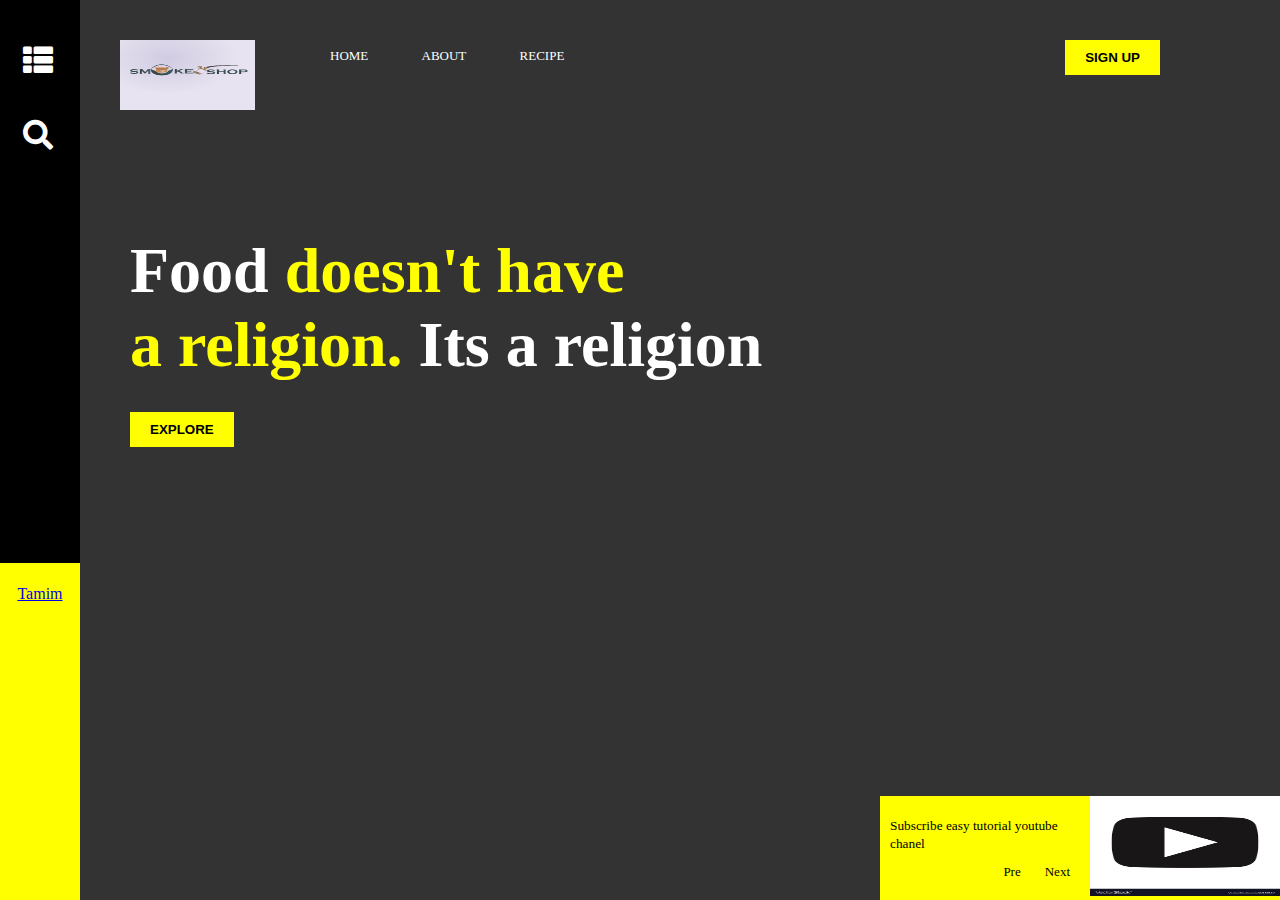
<file: index.html>
<!DOCTYPE html>
<html lang="en-us">
<head>
    <meta charset="UTF-8">
    <meta name="viewport" content="width=device-width, initial-scale=1.0">
    <link rel="stylesheet" href="style.css">
    <link rel="stylesheet" href="https://cdnjs.cloudflare.com/ajax/libs/font-awesome/5.15.1/css/all.min.css">
</head>

<body>
    <div class="hero">
        <div class="nav-bar">
            <div class="nav-logo">
                <img src="logo.jpg">
            </div>
            <div class="nav-links" id="nav-links">
                <i class="fas fa-window-close" onclick="closeMenu()"></i>
                <ul>
                    <a href="#"> <li>HOME</li> </a>
                    <a href="#"> <li>ABOUT</li> </a>
                    <a href="#"> <li>RECIPE</li> </a>
                </ul>
                <button type="button" class="btn">SIGN UP</button>
                <i class="fa fa-bars" onclick="showMenu()"></i>

            </div>
        </div>

        <div class="banner-title">
            <h1>Food <span>doesn't have <br> a religion.</span> Its a religion</h1>
            <button type="button" class="btn">EXPLORE</button>
        </div>

        <div class="vertical-bar">
            <div class="search-icon">
                <i class="fa fa-th-list"></i>
                <i class="fa fa-search"></i>
            
            </div>
            <div class="social-icon">
                <a href="#">Tamim</a>
                <i class="fa fa-facebook"></i>
                <i class="fa fa-instagram"></i>
                <i class="fa fa-twitter"></i>
                <i class="fa fa-pinterest"></i>
            </div>
        </div>

        <div class="notification">

            <div class="content">
                <small>Subscribe easy tutorial youtube chanel</small>
                <p><a href="#">Pre</a> <a href="#">Next</a></p>
            </div>
            <div class="notification-img">
                <img src="video.jpg">
            </div>

        </div>

    </div>

    <script>
        var show = document.getElementById("nav-links")
        function showMenu() {
            show.style.right = "0";
        }

        function closeMenu() {
            show.style.right = "-200px";
        }
    </script>
</body>
</html>
</file>
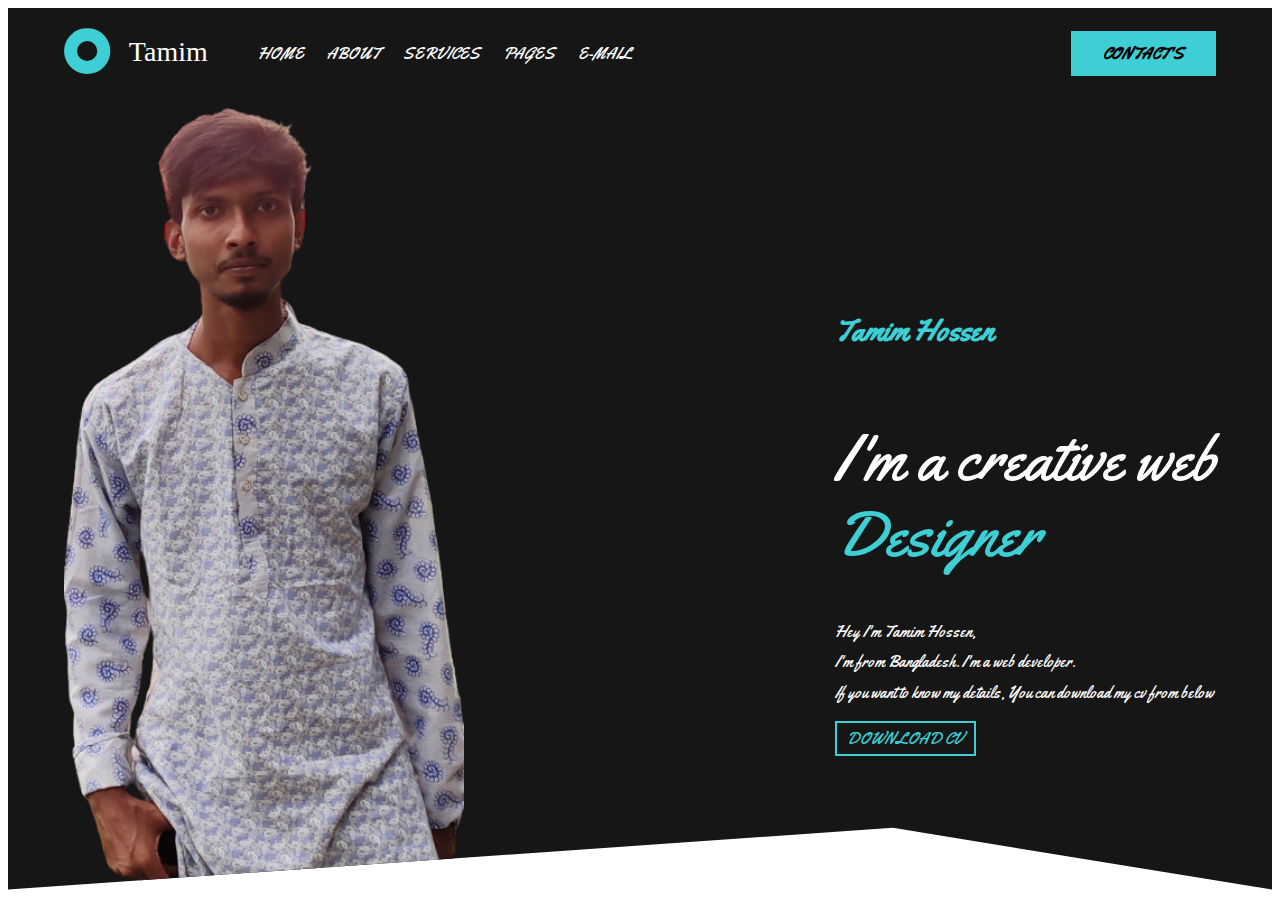
<file: portfolio/index.html>
<!DOCTYPE html>
<html>
<head>
	<meta charset="utf-8">
	<meta name="viewport" content="width=device-width initial-scale=1.0">
	<link rel="stylesheet" type="text/css" href="style.css">
	<link href="https://fonts.googleapis.com/css2?family=Yellowtail&display=swap" rel="stylesheet">
	<link
    rel="stylesheet"
    href="https://cdnjs.cloudflare.com/ajax/libs/animate.css/4.0.0/animate.min.css"
  />

	<title>My Webpage</title>
</head>
<body>
	<header>
		<div class="container">
		<nav class="flex justify">
		<div class="left flex">
			<div class="branding animate__heartBeat">
			<img src="images/logo.svg" alt="logo">	
			</div>
			<div>
			<a href="#">Home</a>
			<a href="#">About</a>
			<a href="Services/services.html">Services</a>
			<a href="#">Pages</a>
			<a href="form/form.html">E-mail</a>
			</div>
		</div>
		<div class="right">
			<a href="https://www.linkedin.com/in/md-tamim-hossen" target="_blank" class="btn btn-one">contact's</a>
		</div>
		</nav>
		<div class="hero justify">
			<div class="hero-left">
				<img src="images/man.png" alt="A man photo">
			</div>
			<div class="hero-right">
				<h6> Tamim Hossen</h6>
				<h1>I'm a creative <span>web</span><br><span class="one">Designer</span></h1>
				<p>Hey I'm Tamim Hossen,<br> I'm from Bangladesh. I'm a web developer. <br> If you want to know my details, You can download my cv from below</p>
				<div>
					<a href="https://drive.google.com/file/d/1VuZ5zSnmZ_U2RIPKtNJzuuhy3gzB_48e/view?usp=sharing" class="button"> DOWNLOAD CV</a>
				</div>
			</div>
		</div>
		</div>
	</header>
</body>
</html>
</file>
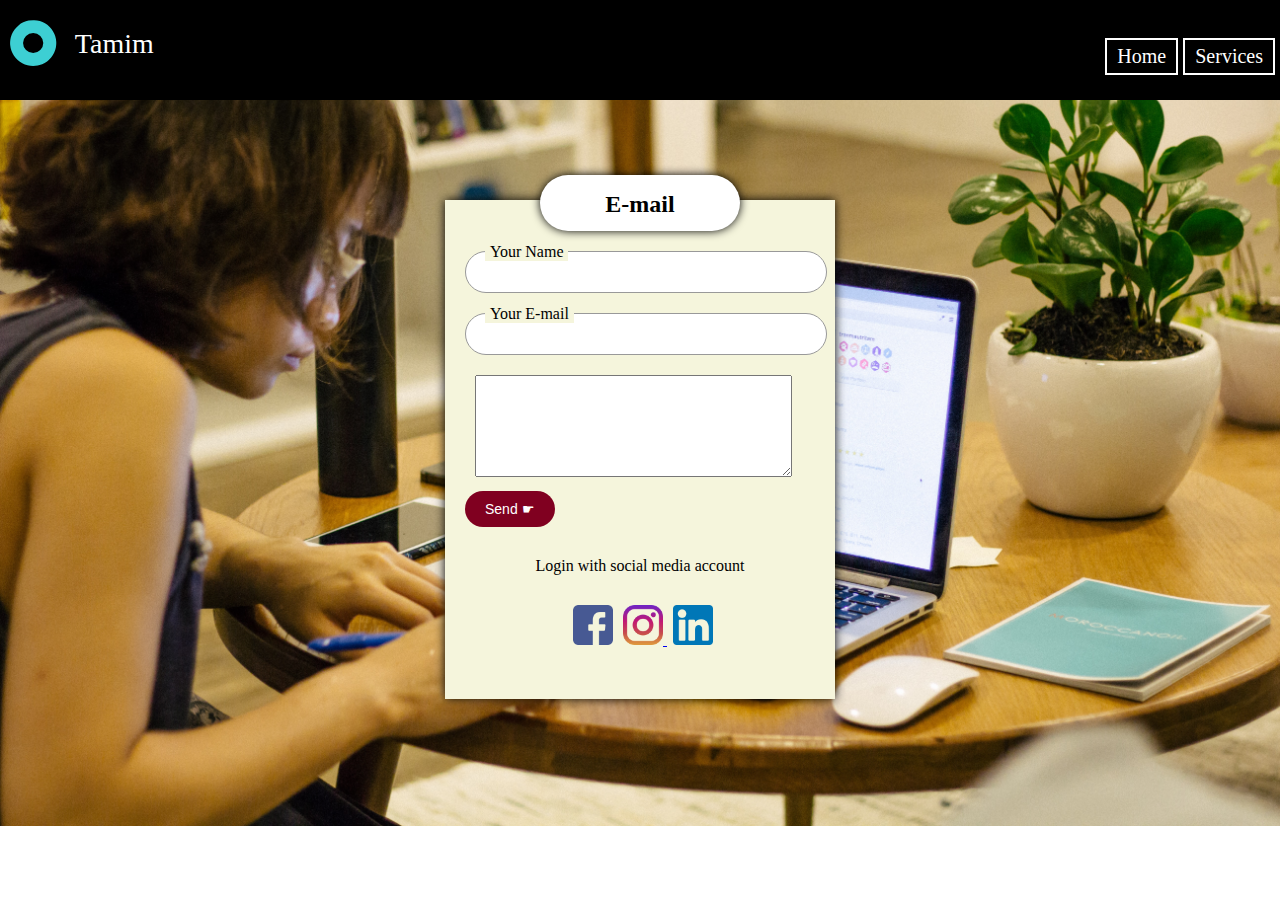
<file: portfolio/form/form.html>
<!DOCTYPE html>
<html>
<head>
	<title>E-mail</title>
	<link rel="stylesheet" type="text/css" href="style.css">
	<link
    rel="stylesheet"
    href="https://cdnjs.cloudflare.com/ajax/libs/animate.css/4.0.0/animate.min.css"
  />
  <meta charset="utf-8">
	<meta name="viewport" content="width=device-width initial-scale=1.0">
</head>
<body>
	<section class="upper">
		<nav>
			<div>
				<img class="animate__heartBeat upper-log" src="../images/logo.svg" alt="logo">
			</div>
			<div class="anchor">
				<a href="../index.html">Home</a>	
				<a href="../Services/services.html">Services</a>	
			</div>
		</nav>
	</section>
<div class="form-box">
	<h2>E-mail</h2>
	<form>
		<div class="input-group">
		<label> Your Name</label>
		<input class="input" type="text" name="Your name" required>
		</div>


		<div class="input-group">
		<label> Your E-mail</label>
		<input class="input" type="E-mail" name="Your E-mail" required>
		</div>
		<div>
			<textarea placeholder="Your meaage here" required> </textarea>
		</div>

		<button class="btn"> Send &#9755;</button>
	</form>
	<p>Login with social media account</p>
	<div class="social">
		<a href="https://www.facebook.com/tamimhossenl"><img src="../icon/facebook.png" alt="facebook-logo"></a>
		<a href="https://www.instagram.com/badhon.tamim"><img src="../icon/instagram.png" alt="instagram-logo"> </a>
		<a href="https://www.linkedin.com/in/md-tamim-hossen/"><img src="../icon/linkedin.png" alt="linkedin-logo"></a>
	</div>
</div>
</body>
</html>
</file>
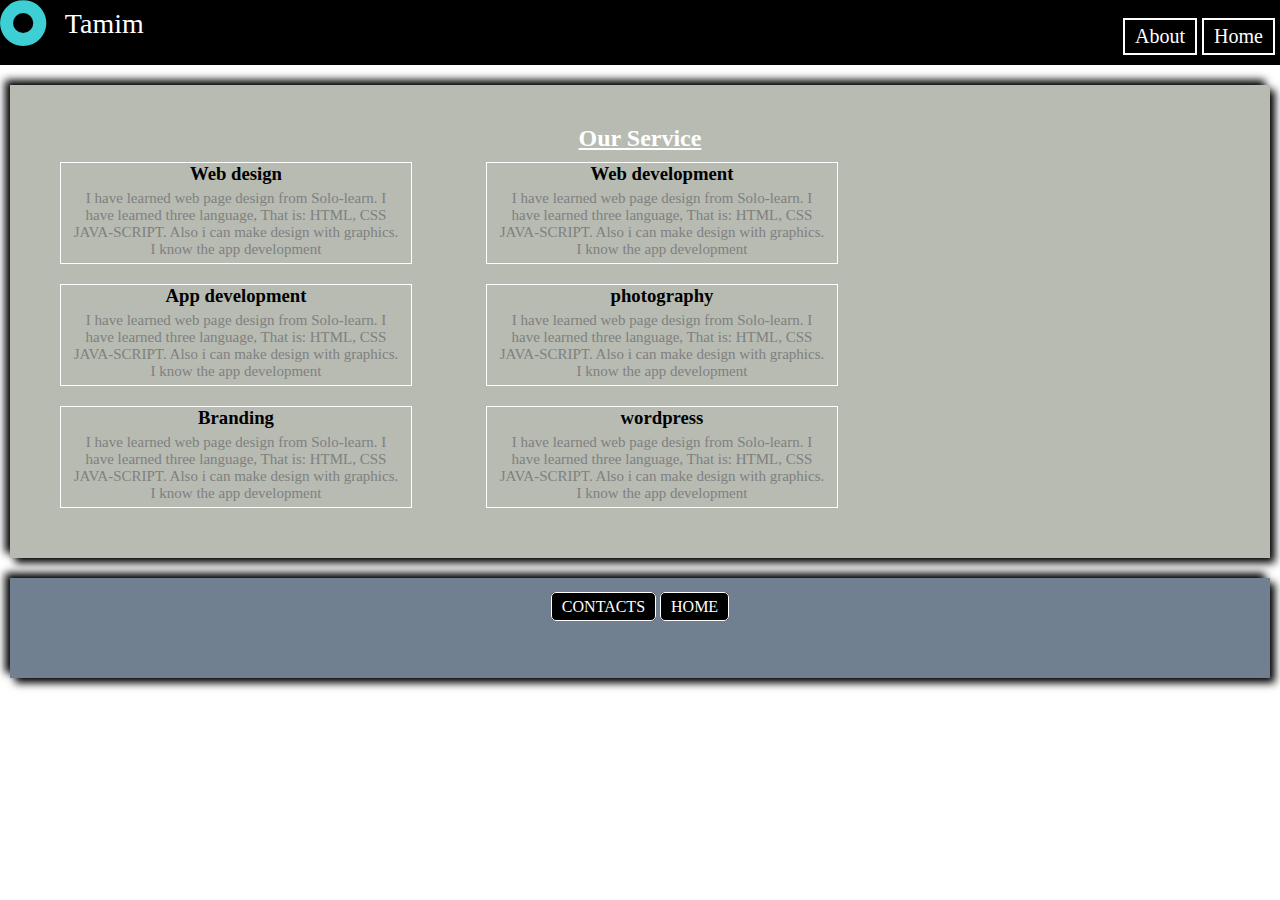
<file: portfolio/Services/services.html>
<!DOCTYPE html>
<html>
<head>
	<title>Services</title>
	<link rel="stylesheet" type="text/css" href="style.css">
	<link
    rel="stylesheet"
    href="https://cdnjs.cloudflare.com/ajax/libs/animate.css/4.0.0/animate.min.css"
  />
	<meta charset="utf-8">
	<meta name="viewport" content="width=device-width initial-scale=1.0">
</head>
<body>
<header>
	<div class="animate__heartBeat">
		<img src="../images/logo.svg" alt="logo">
	</div>
	<div class="navone">
		<a href="#about">About</a>
		<a href="../index.html"> Home</a>
	</div>
</header>
<section class="service-section">
	<div class="title">
		<h2>Our Service</h2>
	</div>
	<div class="Service">
		<div class="serv-icon">
		</div>
		<h3> Web design </h3>
		<p>I have learned web page design from Solo-learn. I have learned three language, That is: HTML, CSS JAVA-SCRIPT. Also i can make design with graphics. I know the app development</p>
	</div> 
	<!--Another service option will be here-->
	<!--Another service option will be here-->
	<div class="Service">
		<div class="serv-icon">
		</div>
		<h3> Web development </h3>
		<p>I have learned web page design from Solo-learn. I have learned three language, That is: HTML, CSS JAVA-SCRIPT. Also i can make design with graphics. I know the app development</p>
	</div> 
	<!--Another service option will be here-->
	<div class="Service">
		<div class="serv-icon">
		</div>
		<h3> App development </h3>
		<p>I have learned web page design from Solo-learn. I have learned three language, That is: HTML, CSS JAVA-SCRIPT. Also i can make design with graphics. I know the app development</p>
	</div>
	 <!--Another service option will be here-->
	 <div class="Service">
		<div class="serv-icon">
		</div>
		<h3> photography </h3>
		<p>I have learned web page design from Solo-learn. I have learned three language, That is: HTML, CSS JAVA-SCRIPT. Also i can make design with graphics. I know the app development</p>
	</div> 
	<!--Another service option will be here-->
	<div class="Service">
		<div class="serv-icon">
		</div>
		<h3>Branding </h3>
		<p>I have learned web page design from Solo-learn. I have learned three language, That is: HTML, CSS JAVA-SCRIPT. Also i can make design with graphics. I know the app development</p>
	</div>
	<!--Another service option will be here-->
	<div class="Service">
		<div class="serv-icon">
		</div>
		<h3> wordpress </h3>
		<p>I have learned web page design from Solo-learn. I have learned three language, That is: HTML, CSS JAVA-SCRIPT. Also i can make design with graphics. I know the app development</p>
	</div>  
</section>
<footer>
	<div>
		<a href="https://www.linkedin.com/in/md-tamim-hossen">Contacts</a>
		<a href="../index.html"> Home</a>
	</div>
</footer>
</body>
</html>
</file>
<file: style.css>
* {
    margin: 0;
    padding: 0;
    font-style: sans-serif;
}

.hero {
    height: 100vh;
    background-image: linear-gradient( rgb(0,0,0,0.8), rgb(0,0,0,0.8)), url("https://github.com/tamimhossen/tamimhossen.github.io/blob/master/Burger.jpg?raw=true");
    background-position: center;
    background-size: cover;
    overflow-x: hidden;
    position: relative;
}

.nav-bar {
    display: flex;
    padding: 40px 120px;
}

.nav-logo img {
    width: 135px;
    height: 70px;
}

.nav-links {
    flex: 1;
}

.nav-links ul {
    margin-left: 50px;
    display: inline;
}

.nav-links ul li {
    list-style-type: none;
    display: inline-block;
    padding: 8px 25px;
}

.nav-links ul a {
    text-decoration: none;
    font-size: 13px;
    color: white;
}


.nav-links ul li::after {
    content: '';
    width: 0;
    height: 2px;
    background: yellow;
    display: block;
    margin: auto;
    transition: .5s;
}

.nav-links ul li:hover::after {
    width: 100%;
}

.btn {
    padding: 10px 20px;
    border: 0;
    background: yellow;
    font-weight: bold;
    cursor: pointer;
}

.nav-links .btn {
    float: right;
}


.banner-title {
    margin: 80px 130px;
    color: #fff;
}

.banner-title h1 {
    margin-bottom: 30px;
    font-size: 64px;
}

.banner-title h1 span {
    color: yellow;
}

.vertical-bar {
    background: #000;
    position: absolute;
    top: 0;
    left: 0;
    height: 100%;
}

.search-icon {
    height: 60%;
    width: 80px;
}

.search-icon .fa {
    margin: 45px 23px;
    display: block;
    color: #fff;
    font-size: 30px;
    cursor: pointer;
}

.social-icon {
    height: 35%;
    width: 80px;
    background: yellow;
    text-align: center;
    padding-top: 27%;
    bottom: 0;
    position: absolute;
}

.social-icon .fa {
    margin: 15px 23px;
    display: block;
    padding: 8px;
}

.notification {
    right: 0;
    bottom: 0;
    display: flex;
    background: yellow;
    width: 400px;
    position: absolute;
    align-items: center;
}

.content {
    flex-basis: 50%;
    padding: 10px;
}

.notification-img {
    flex-basis: 50%;
}

.notification-img img {
    width: 100%;
    height: 100px;
}

.content a {
    text-decoration: none;
    color: #000;
    font-size: 13px;
    margin: 0 10px;
}

.content p {
    margin-top: 10px;
    text-align: right;
}

.nav-bar .fa {
    display: none;
}

.nav-links .fas {
    display: none;
}


@media (max-width: 700px) {
    .vertical-bar {
        display: none;
    }
    .banner-title {
        margin: 80px 40px;
    }
    .banner-title h1 {
        font-size: 50px;
    }
    .notification {
        width: 100%;
    }
    .nav-bar {
        padding: 10px 30px;
    }
    .fa-bars {
        position: absolute;
        right: 20px;
        top: 10px;
    }

    .nav-bar .fa {
        display: block;
        color: #fff;
        margin: 10px 25px;
        font-size: 22px;
        cursor: pointer;
    }
    .nav-links .fas {
        display: block;
        color: #fff;
        margin: 10px 25px;
        font-size: 22px;
        cursor: pointer;
    }
    .nav-links {
        height: 100vh;
        width: 200px;
        background-color: #000;
        top: 0;
        right: 0;
        position: absolute;
        text-align: left;
        z-index: 2;
    }

    .nav-links ul a {
        display: block;

    }

    .nav-links .btn {
        float: none;
        margin-right: 25px;
        margin-top: 10px;
    }
}
</file>
<file: portfolio/style.css>
@import 'utilities.css'
* {
	margin: 0;
	padding: 0;
	box-sizing: border-box;
	-webkit-font-smotting: antialias;
}
header {
	background-color: #161616;
	clip-path: polygon(0 0, 100% 0, 100% 100%, 70% 93%, 0 100%);
}
.container {
	max-width: 1152px;
	padding: 0px 15px;
	margin: 0 auto;
}
header nav .left a {
	color: #fff;
	text-decoration: none;
	margin-right: 20px;
	text-transform: uppercase;
	transition: all .3s ease;
	-webkit-transition: all .3s ease;
	-moz-transition: all .3s ease;
	-ms-transition: all .3s ease;
	-o-transition: all .3s ease;
}
header nav .left a:hover {
	color: #3DCFD3;
}
.flex {
	display: flex;
	align-items: center;
}
.justify {
	justify-content: space-between;
}
body {
	font-family: 'Yellowtail', cursive;
}
header nav {
	padding: 20px 0px;
}
.branding {
	margin-right: 10px;
}
.btn {
	padding: 10px 30px;
	font-size: 1rem;
	font-weight: 750;
	border: 2px solid transparent;
	outline: none;
	cursor: pointer;
	background: #3DCFD3;
	text-transform: uppercase;
	text-decoration: none;
	color: black;
	transition: all .3s ease;
	-webkit-transition: all .3s ease;
	-moz-transition: all .3s ease;
	-ms-transition: all .3s ease;
	-o-transition: all .3s ease;
}
.btn:hover {
	background-color: transparent;
	color: #3DCFD3;
	border-color: #3DCFD3;
	}
	.hero {
		display: flex;
		align-items: center;
	}
	.hero img {
		width: 400px;
	}
	.hero .hero-right {
		color: #fff;
		margin-left: 15px;
	}
	.hero .hero-right h6 {
		font-size: 30px;
		color: #3DCFD3;
	}
	.hero .hero-right h1 {
		font-size: 4rem;
		line-height: 1.2;
		font-weight: 100;
	}
	.one {
		color: #3DCFD3;
	}
	.hero .hero-right p {
		line-height: 1.9;
		margin-bottom: 20px;
	}
	.button {
		background-color: transparent;
		color: #3DCFD3;
		border: 2px solid #3DCFD3;
		padding: 5px 10px;
		text-decoration: none;
	}
	.button:hover {
		background-color: #3DCFD3;
		color: #fff;
		border: 1px solid #fff;
		text-decoration: underline;
		unicode-range: left-right;
	}
</file>
<file: portfolio/form/style.css>
* {
	margin: 0;
	padding: 0;
}
.form-box {
	width: 350px;
	box-shadow: 0 0 10px 0 #000;
	margin: 100px auto;
	background: #F5F5DC;
	padding: 50px 20px;
}
body {
	background-image: url(../images/laptop-lady.jpg);
	background-position: center;
	background-size: cover;
        background-repeat: no-repeat; 
}
.input {
	width: 100%;
	height: 40px;
	border-radius: 30px;
	outline: none;
	border: 1px solid #999;
	padding: 0px 5px;
}
.input-group {
	margin: 20px auto;
	position: relative;
}
label {
	position: absolute;
	top: -8px;
	left: 20px;
	background: #F5F5DC;
	padding: 0 5px;
}
.btn {
	padding: 10px 20px;
	background-color: #800020;
	color: #fff;
	cursor: pointer;
	border: none;
	font-size: 14px;
	border-radius: 30px;
	margin-top: 10px;
}
.btn:hover {
	background-color: #a121a6;
	color: #fff;
}
textarea {
	width: 90%;
	height: 100px;
	margin-left: 10px;
}
h2 {
	text-align: center;
	width: 200px;
	box-shadow:0 0 10px 0 #000;
	margin: 0 auto;
	height: 40px;
	padding-top: 16px;
	border-radius: 30px;
	margin-top: -75px;
	background-color: #fff;
}
p {
	text-align: center;
	margin: 30px auto;
}
.social img {
	width: 40px;
	margin-left: 6px;
	cursor: pointer;
}
.social {
	text-align: center;
	transition: all .5s ease;
	-webkit-transition: all .2s ease;
	-moz-transition: all .2s ease;
	-ms-transition: all .2s ease;
	-o-transition: all .2s ease;
}
.social img:hover {
	transform: scale(0.8);
}
.upper {
	height: 100px;
	weight: 100%;
	background-color: #000;
	color: #fff;
}
.upper-log {
	margin-top: 20px;
	margin-left: 10px;
}
.anchor {
	display: flex;
	text-decoration: none;
	float: right;
}
.anchor a {
	color: #fff;
	margin-top: -32px;
	margin-right: 5px;
	padding: 5px 10px;
	text-decoration: none;
	border: 2px solid #fff;
	font-size: 20px;
}
.anchor a:hover {
	
	background-color: #2ebf55;
	text-decoration: underline;
	underline-color: red;
	color: #705942;
}
</file>
<file: portfolio/Services/style.css>
* {
	margin: 0;
	padding: 0;
}
header {
	background-color: #000;
	height: 65px;
	width: auto;
}
.navone {
	display: flex;
	text-decoration: none;
	float: right;
}
.navone a {
	color: #fff;
	margin-top: -32px;
	margin-right: 5px;
	padding: 5px 10px;
	text-decoration: none;
	border: 2px solid #fff;
	font-size: 20px;
}
.navone a:hover {
	background-color: #2ebf55;
	text-decoration: underline;
	underline-color: red;
	color: #705942;
}

.service-section {
	background: #B7BBB2;
	padding: 40px 0;
	margin-top: 20px;
	margin-left: 10px;
	margin-right: 10px;
	box-shadow: -5px -5px 8px #000, 5px 5px 8px #000; 
}

.title {
	color: 	#FFFFFF;
	text-align: center;
	text-decoration: underline;
}

.Service {
	width: 350px;
	height: auto;
	border: 1px solid #fff;
	text-align: center;
	display: inline-block;
	margin-right: 20px;
	margin-left: 50px;
	margin-top: 10px;
	margin-bottom: 10px;
}

}
.Service h3 {
	font-size: 20px;
	font-weight: bold;
	margin-bottom: 20px;
	text-transform: uppercase;
}
.Service p {
	font-size: 15px;
	color: gray;
	padding: 5px 10px;
}
footer {
	background: #708090;
	margin-top: 20px;
	height: 60px;
	margin-left: 10px;
	margin-right: 10px;
	padding: 20px;
	box-shadow: -5px -5px 8px #000, 5px 5px 8px #000; 
	text-align: center;
}
footer div a {
	color: #fff;
	text-decoration: none;
	text-transform: uppercase;
	padding: 5px 10px;
	text-align: center;
	background-color: #000;
	border: 1px solid #fff;
	border-radius: 5px;
}
footer div a:hover {
	background-color: #fff;
	color: #000;
}
</file>
